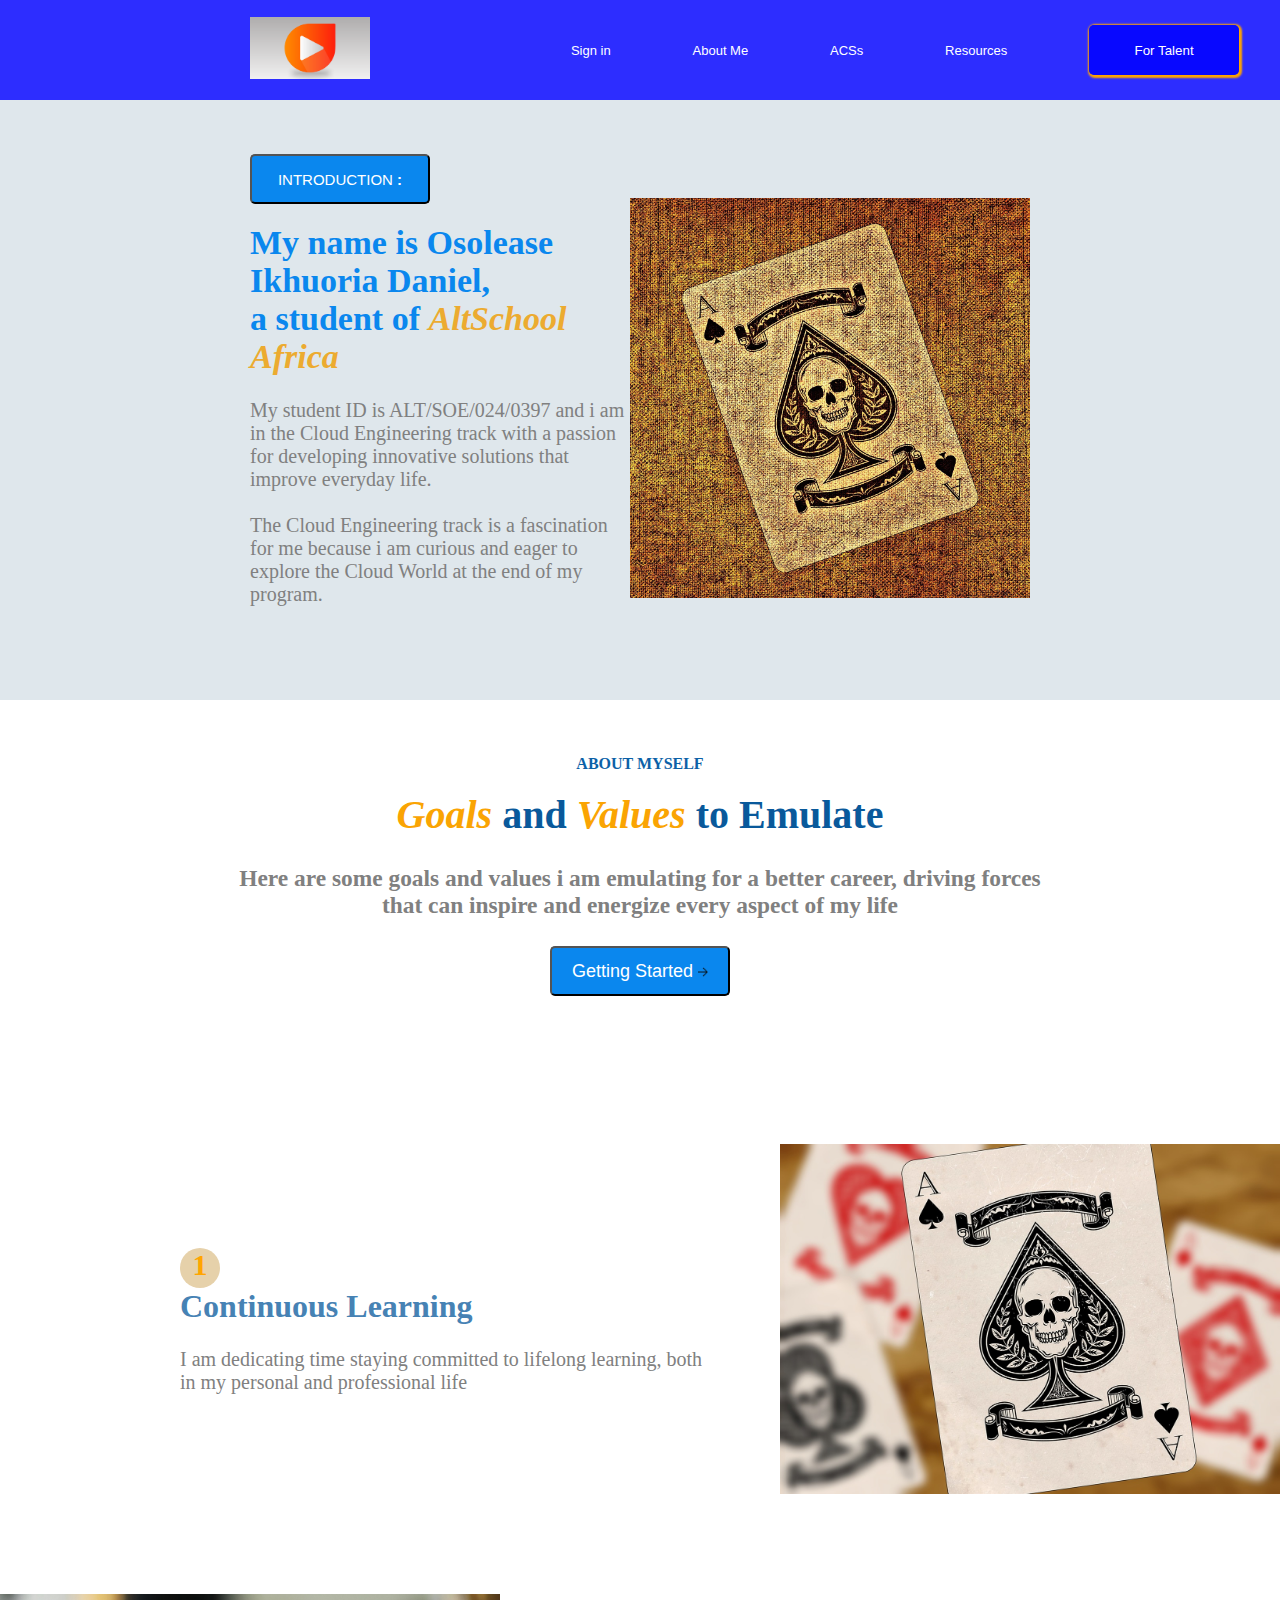
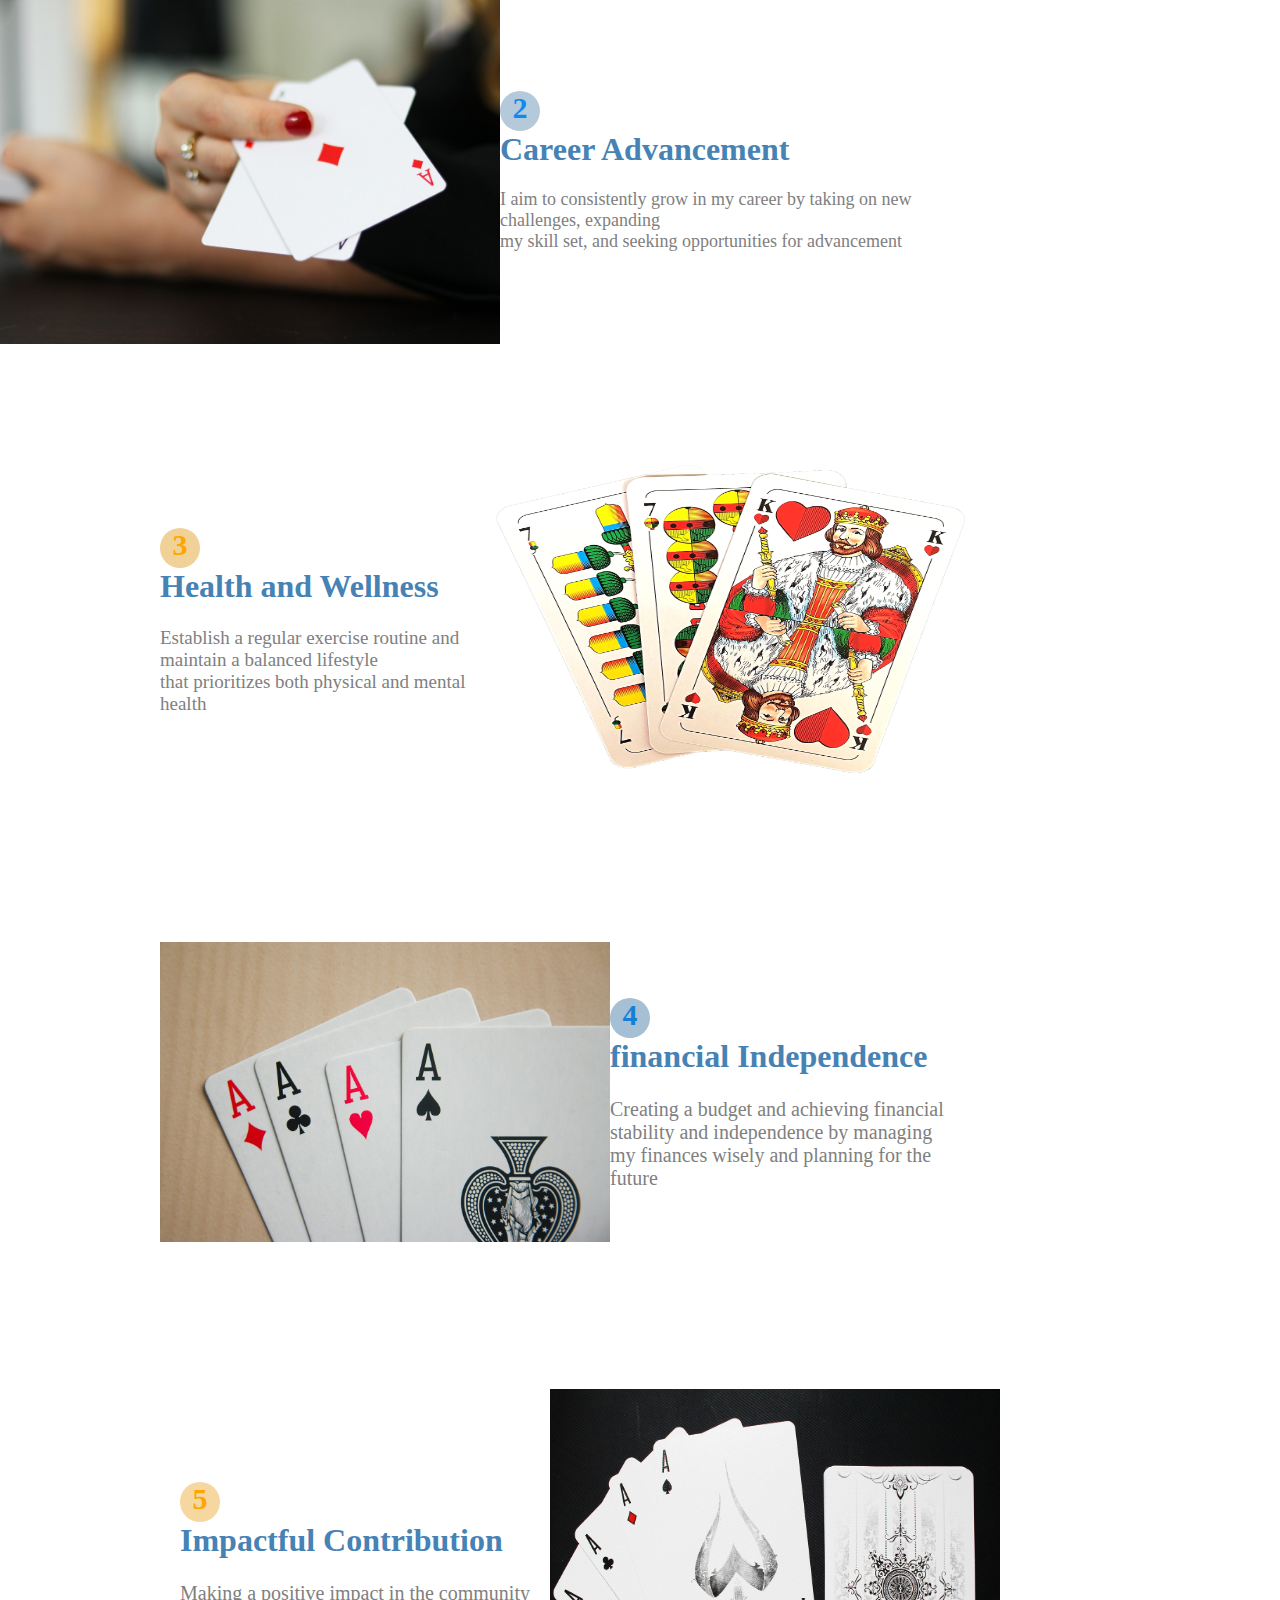
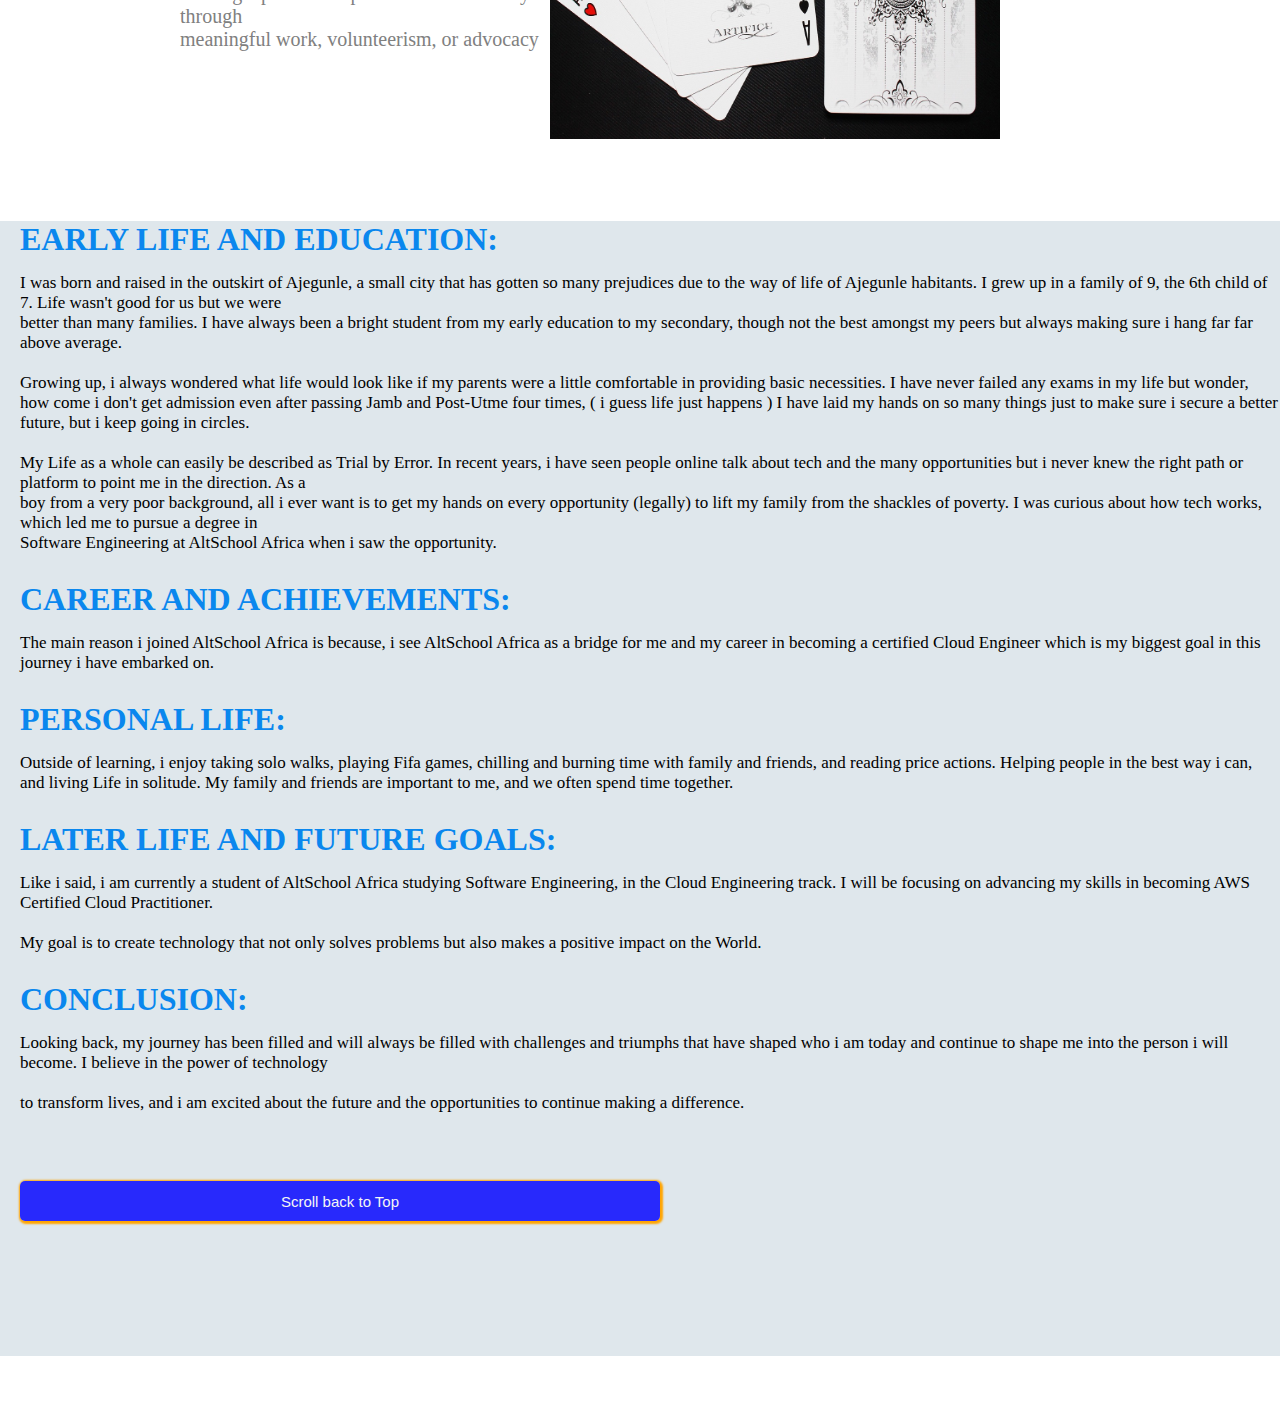
<file: index.html>
<!DOCTYPE html>
<html lang="en">
<head>
    <meta charset="UTF-8">
    <meta name="viewport" content="width=device-width, initial-scale=1.0">
    <title>MY BIOGRAPHY</title>
    <link rel="stylesheet" href="./css/style4.css">
</head>
<body>

    <div id="top"> </div>

    <div class="main">
        <div class="header">
            <div class="logo">
                <img src="./images/music-2240857_1280.png" width="120" alt="">
            </div>

            <div class="nav">
                <ul>
                    <li><a href="./form.html"> Sign in </a> </li>
                    <li><a href="./media.html"> About Me </a> </li>
                    <li><a href="./table.html"> ACSs </a> </li>
                    <li><a href="">Resources</a></li>   
                    <li><button><a href="">For Talent</a></button></li>
                </ul>
            </div>
        </div>

        <div class="introduction">
            <div class="intro">
                <button> INTRODUCTION <b>:</b> </button> <br><br>
                <h1><span>My name is Osolease Ikhuoria Daniel, <br> a student of </span> <i>AltSchool Africa</i></h1>
                <p><br>My student ID is ALT/SOE/024/0397 and i am in the Cloud Engineering track with a  passion for developing innovative solutions that improve everyday life. <br><br>
                    The Cloud Engineering track is a fascination for me because i am curious and eager to explore the Cloud World at the end of my program.
                </p>
            </div>

            <div class="image"><img src="./images/playing-card-1098315_1280.jpg" width="400" alt=""></div>
        </div>

        <div class="aboutMySelf">
            <div class="mySelf"> ABOUT MYSELF <br><br></div>
            <div class="goalsAndValues">
                <h1><span><i> Goals </i></span> and <span><i> Values </i></span> to Emulate <br></h1>
                <h3><br> Here are some goals and values i am emulating for a better career, driving forces <br> that can inspire and energize every aspect of my life <br><br></h3>
                <button> Getting Started <img src="./images/icons8_right_24px.png" width="10px" alt=""></button>
            </div>
        </div>

        <div class="textImagesContainer">
            <div class="continuousLearning">
                <div class="contiLearn">
                    <h2>1</h2>
                    <h1>Continuous Learning <br></h1>
                    <p><br> I am dedicating time staying committed to lifelong learning, both <br> in my personal and professional life</p>
                </div>
                <div class="Submit-Image"><img src="./images/1card.jpg" width="500px" height="350px" alt=""></div>
            </div>

            <div class="careerAdvancement">
                <div class="Data-Image"><img src="./images/2cards.jpg" width="500" height="350" alt=""></div>
                <div class="carAdvance">
                    <h2>2</h2>
                    <h1>Career Advancement <br></h1>
                    <p><br> I aim to consistently grow in my career by taking on new challenges, expanding <br> my skill set, and seeking opportunities for advancement</p>
                </div>
            </div>

            <div class="healthAndWellness">
                <div class="healthy">
                    <h2>3</h2>
                    <h1>Health and Wellness <br></h1>
                    <p><br> Establish a regular exercise routine and maintain a balanced lifestyle <br> that prioritizes both physical and mental health</p>
                </div>
                <div class="Short_Image"><img src="./images/3cards.png" width="500" height="350" alt=""></div>  
            </div>

            <div class="financial-Independence">
                <div class="Application_Image"><img src="./images/4cards.jpg" width="450" height="300" alt=""></div>
                <div class="finances">
                    <h2>4</h2>
                    <h1>financial Independence <br></h1>
                    <p><br> Creating a budget and achieving financial stability and independence by managing my finances wisely and planning for the future</p>
                </div>
            </div>

            <div class="impactfulContribution">
                <div class="impactContri">
                    <h2>5</h2>
                    <h1>Impactful Contribution <br></h1>
                    <p><br> Making a positive impact in the community through <br> meaningful work, volunteerism, or advocacy</p>
                </div>
                <div class="Select_Image"><img src="./images/5cards.jpg" width="450" height="350" alt=""></div>  
            </div>       
        </div>

        <div class="meContainer">
            <div class="earlyLife">
                <h1> EARLY LIFE AND EDUCATION: </h1>
                <p>
                    I was born and raised in the outskirt of Ajegunle, a small city that has gotten so many prejudices due to the way of life of Ajegunle habitants. I grew up in a family of 9, the 6th child of 7. Life wasn't good for us but we were <br> better than
                    many families. I have always been a bright student from my early education to my secondary, though not the best amongst my peers but always making sure i hang far far above average. <br><br>
            
                    Growing up, i always wondered what life would look like if my parents were a little comfortable in providing basic necessities. I have never failed any exams in my life but wonder, how come i don't get admission even after passing
                    Jamb and Post-Utme four times, ( i guess life just happens ) 
            
                    I have laid my hands on so many things just to make sure i secure a better future, but i keep going in circles. <br><br> My Life as a whole can easily be described as Trial by Error.
            
                    In recent years, i have seen people online talk about tech and the many opportunities but i never knew the right path or platform to point me in the direction. As a <br> boy from a very poor background, all i ever want is to get my hands on
                    every opportunity (legally) to lift my family from the shackles of poverty. I was curious about how tech works, which led me to pursue a degree in <br> Software Engineering at AltSchool Africa when i saw the opportunity.               
                </p> <br>
            </div>
    
            <div class="careerAndAchievement">
                <h1> CAREER AND ACHIEVEMENTS: </h1>
                <p>
                    The main reason i joined AltSchool Africa is because, i see AltSchool Africa as a bridge for me and my career in becoming a certified Cloud Engineer which is my biggest goal in this journey i have embarked on.
                </p> <br>
            </div>
    
            <div class="personalLife">
                <h1> PERSONAL LIFE: </h1>
                <p>
                    Outside of learning, i enjoy taking solo walks, playing Fifa games, chilling and burning time with family and friends, and reading price actions. Helping people in the best way i can, and living Life in solitude. My family and friends are important to me, and we often spend time together.
                </p> <br>
            </div>
    
            <div class="laterLife">
                <h1> LATER LIFE AND FUTURE GOALS: </h1>
                <p>
                    Like i said, i am currently a student of AltSchool Africa studying Software Engineering, in the Cloud Engineering track. I will be focusing on advancing my skills in becoming AWS Certified Cloud Practitioner. <br><br>
                    My goal is to create technology that not only solves problems but also makes a positive impact on the World.
                </p> <br>
            </div>
    
            <div class="conclusion">
                <h1> CONCLUSION: </h1>
                <p>
                    Looking back, my journey has been filled and will always be filled with challenges and triumphs that have shaped who i am today and continue to shape me into the person i will become. I believe in the power of technology <br><br> 
                    to transform lives, and i am excited about the future and the opportunities to continue making a difference.               
                </p> <br> 
            </div>

        </div>

        <a href="#top" id="scrollToTop"> <button>Scroll back to Top</button></a> <br><br><br>

        
    </div>
    
   

</body>
</html>
</file>
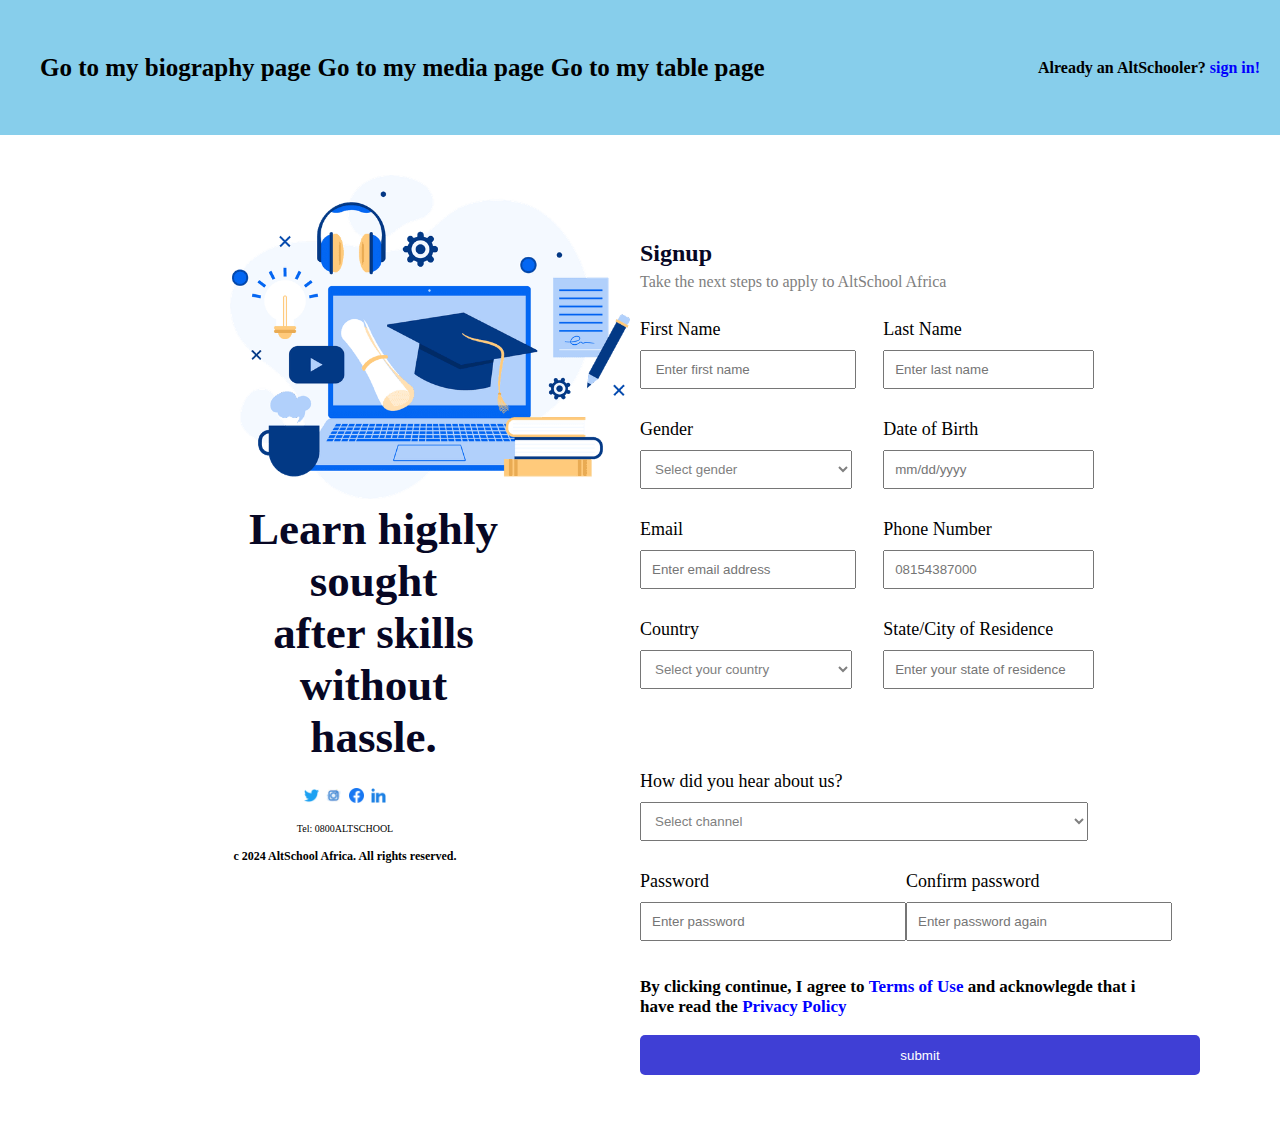
<file: form.html>
<!DOCTYPE html>
<html lang="en">
<head>
    <meta charset="UTF-8">
    <meta name="viewport" content="width=device-width, initial-scale=1.0">
    <title>FORM PAGE</title>
    <link rel="stylesheet" href="./css/style2.css">
</head>
<body>

    <div class="container2">
        <div class="navigationTab">
            <div class="navigate">
                <nav>
                    <a href="./index.html">Go to my biography page</a> <br><br>
                    <a href="./media.html"> Go to my media page </a> <br><br>
                    <a href="./table.html"> Go to my table page </a> <br><br>
                </nav>
            </div>
            
            <div class="alreadyAnAltSchooler">
                <p> <b> Already an AltSchooler? </b> <b style = "color: blue"> sign in! </b> </p>

            </div>
        </div>

        <section>
            <article class="wrapper">
                <div class="learnHighly">
                    <div class="learn">
                        <img src="./images/https___res.cloudinary.com_talentql-inc_image_upload_v1703728439_student-portal_academic_zzg4hi.png" width="400" alt="">
                        <p><b> Learn highly sought <br> after skills without <br> hassle. </b></p>
                    </div>
                    
                    <div class="socialMediaIcons">
                        <div class="images">
                            <img src="./images/1_Twitter_colored_svg-128.webp" width="15px" alt="">
                            <img src="./images/social__media__social_media__instagram_-64.webp" width="15px" alt="">
                            <img src="./images/1_Facebook_colored_svg_copy-128.webp" width="15px" alt="">
                            <img src="./images/56-linkedin-64.webp" width="15px" alt="">
                        </div>
                    </div>

                    <div class="telephone">
                        <p>Tel:  0800ALTSCHOOL</p>
                    </div>

                    <div class="altSchool">
                        <p> <b>c 2024 AltSchool Africa. All rights reserved.</b> </p>
                    </div>
                </div>
                
                <div class="navigationTab2">
                    <div class="signUp">
                        <ul>
                            <h2>Signup</h2>
                            <p>Take the next steps to apply to AltSchool Africa</p> <br>
                        </ul>
                    </div>
        
                    <div class="userInput">
                        <div class="firstInput">
                            <div class="firstName">
                                <label for="firstName"> First Name </label>
                                <input type="text" id="firstName" placeholder=" Enter first name">
                            </div>

                            <div class="form-select">
                                <label for="gender">Gender</label>
                                <select name="gender" id="gender">
                                    <option value="">Select gender</option>
                                    <option value="male">Male</option>
                                    <option value="female">Female</option>
                                </select> 
                            </div>

                            <div class="email">
                                <label for="email"> Email </label>
                                <input type="text" id="email" placeholder="Enter email address">
                            </div>

                            <div class="form-select">
                                <label for="country-selection"> Country </label>
                                <select name="country" id="country-selection">
                                    <option value="Select country"> Select your country </option>
                                    <option value="Afghanistan"> Afghanistan </option>
                                    <option value="Albania"> Albania </option>
                                    <option value="Algeria"> Algeria </option>
                                    <option value="Andorra"> Andorra </option>
                                    <option value="Angola"> Angola </option>
                                    <option value="Antigua"> Antigua </option>
                                    <option value="Argentina"> Argentina </option>
                                    <option value="Armenia"> Armenia </option>
                                    <option value="Australia"> Australia </option>
                                    <option value="Austria"> Austria </option>
                                    <option value="Azerbaijan"> Azerbaijan </option>
                                    <option value="Bahamas"> Bahamas </option>
                                    <option value="Bahrain"> Bahrain </option>
                                    <option value="Bangladesh"> Bangladesh </option>
                                    <option value="Barbados"> Barbados </option>
                                    <option value="Belgium"> Belgium </option>
                                    <option value="Belize"> Belize </option>
                                    <option value="Benin"> Benin </option>
                                    <option value="Bhutan"> Bhutan </option>
                                    <option value="Bolivia"> Bolivia </option>
                                    <option value="Bosnia Herzegovina"> Bosnia Herzegovina </option>
                                    <option value="Bostwana"> Bostwana </option>
                                    <option value="Brazil"> Brazil </option>
                                    <option value="Brunei"> Brunei </option>
                                    <option value="Bulgaria"> Bulgaria </option>
                                    <option value="Burkina"> Burkina </option>
                                    <option value="Burundi"> Burundi </option>7
                                    <option value="Cambodia"> Cambodia </option>
                                    <option value="Cameroun"> Cameroun </option>
                                    <option value="Canada"> Canada </option>
                                    <option value="Cape Verde"> Cape Verde </option>
                                    <option value="Centra African Rep"> Centra African Rep </option>
                                    <option value="Chad"> Chad </option>
                                    <option value="Chile"> Chile </option>
                                    <option value="China"> China </option>
                                    <option value="Colombia"> Colombia </option>
                                    <option value="Comoros"> Comoros </option>
                                    <option value="Costa Rica"> Costa Rica </option>
                                    <option value="Croatia"> Croatia </option>
                                    <option value="Cyprus"> Cyprus </option>
                                    <option value="Czech Republic"> Czech Republic </option>
                                    <option value="Denmark"> Denmark </option>
                                    <option value="Djibouti"> Djibouti </option>
                                    <option value="Dominica"> Dominica </option>
                                    <option value="Dominican Republic"> Dominican Republic </option>
                                    <option value="East Timor"> East Timor </option>
                                    <option value="Ecuador"> Ecuador </option>
                                    <option value="Egypt"> Egypt </option>
                                    <option value="El Salvador"> El Salvador </option>
                                    <option value="Equatorial Guinea"> Equatorial Guinea </option>
                                    <option value="Eritrea"> Eritrea </option>
                                    <option value="Estonia"> Estonia </option>
                                    <option value="Ethiopia"> Ethiopia </option>
                                    <option value="Fiji"> Fiji </option>
                                    <option value="Finland"> Finland </option>
                                    <option value="France"> France </option>
                                    <option value="Gabon"> Gabon </option>
                                    <option value="Gambia"> Gambia </option>
                                    <option value="Georgia"> Georgia </option>
                                    <option value="Germany"> Germany </option>
                                    <option value="Ghana"> Ghana </option>
                                    <option value="Greece"> Greece </option>
                                    <option value="Grenada"> Grenada </option>
                                    <option value="Guatemala"> Guatemala </option>
                                    <option value="Guinea"> Guinea </option>
                                    <option value="Guinea Bissau"> Guinea Bissau </option>
                                    <option value="Guyana"> Guyana </option>
                                    <option value="Haiti"> Haiti </option>
                                    <option value="Honduras"> Honduras </option>
                                    <option value="Hungary"> Hungary </option>
                                    <option value="Iceland"> Iceland </option>
                                    <option value="India"> India </option>
                                    <option value="Indonesia"> Indonesia </option>
                                    <option value="Ireland (Republic)"> Ireland (Republic) </option>
                                    <option value="Israel"> Israel </option>
                                    <option value="Ivory Coast"> Ivory Coast </option>
                                    <option value="Italy"> Italy </option>
                                    <option value="Jamaica"> Jamaica </option>
                                    <option value="Japan"> Japan </option>
                                    <option value="Jordan"> Jordan </option>
                                    <option value="Kazakhstan"> Kazakhstan </option>
                                    <option value="Kenya"> Kenya </option>
                                    <option value="Kiribati"> Kiribati </option>
                                    <option value="Korea South"> Korea South </option>
                                    <option value="Kosovo"> Kosovo </option>
                                    <option value="Kuwait"> Kuwait </option>
                                    <option value="Kyrgyzstan"> Kyrgyzstan </option>
                                    <option value="Laos"> Laos </option>
                                    <option value="Lativia"> Lativia </option>
                                    <option value="Lebanon"> Lebanon </option>
                                    <option value="Lesotho"> Lesotho </option>
                                    <option value="Liberia"> Liberia </option>
                                    <option value="Libya"> Libya </option>
                                    <option value="Liechtenstein"> Liechtenstein </option>
                                    <option value="Lithuania"> Lithuania </option>
                                    <option value="Luxembourg"> Luxembourg </option>
                                    <option value="Macedonia"> Macedonia </option>
                                    <option value="Madagascar"> Madagascar </option>
                                    <option value="Malawi"> Malawi </option>
                                    <option value="Malaysia"> Malaysia </option>
                                    <option value="Maldives"> Maldives </option>
                                    <option value="Mali"> Mali </option>
                                    <option value="Malta"> Malta </option>
                                    <option value="Marshall Islands"> Marshall Islands </option>
                                    <option value="Mauritania"> Mauritania </option>
                                    <option value="Mauritius"> Mauritius </option>
                                    <option value="Mexico"> Mexico </option>
                                    <option value="Micronesia"> Micronesia </option>
                                    <option value="Moldova"> Moldova </option>
                                    <option value="Monaco"> Monaco </option>
                                    <option value="Monogolia"> Monogolia </option>
                                    <option value="Montenegro"> Montenegro </option>
                                    <option value="Moroco"> Moroco </option>
                                    <option value="Mozambique"> Mozambique </option>
                                    <option value="Namibia"> Namibia </option>
                                    <option value="Nauru"> Nauru </option>
                                    <option value="Nepal"> Nepal </option>
                                    <option value="Netherlands"> Netherlands </option>
                                    <option value="New Zealand"> New Zealand </option>
                                    <option value="Nicaragua"> Nicaragua </option>
                                    <option value="Niger"> Niger </option>
                                    <option value="Nigeria"> Nigeria </option>
                                    <option value="Norway"> Norway </option>
                                    <option value="Oman"> Oman </option>
                                    <option value="Pakistan"> Pakistan </option>
                                    <option value="Palau"> Palau </option>
                                    <option value="Panama"> Panama </option>
                                    <option value="Papau New Guinea"> Papau New Guinea </option>
                                    <option value="Paraguay"> Paraguay </option>
                                    <option value="Peru"> Peru </option>
                                    <option value="Philippines"> Philippines </option>
                                    <option value="Poland"> Poland </option>
                                    <option value="Portugal"> Portugal </option>
                                    <option value="Qatar"> Qatar </option>
                                    <option value="Romania"> Romania </option>
                                    <option value="Russian Federation"> Russian Federation </option>
                                    <option value="Rwanda"> Rwanda </option>
                                    <option value="St Kitts & Amp: Nevis"> St Kitts & Amp: Nevis </option>
                                    <option value="St Lucia"> St Lucia </option>
                                    <option value="Saint Vincent &amp: the Grenadines"> Saint Vincent &amp: the Grenadines </option>
                                    <option value="Samoa"> Samoa </option>
                                    <option value="San Marino"> San Marino </option>
                                    <option value="Sao Tome &amp: Principe"> Sao Tome &amp: Principe </option>
                                    <option value="Saudi Arabia"> Saudi Arabia </option>
                                    <option value="Senegal"> Senegal </option>
                                    <option value="Serbia"> Serbia </option>
                                    <option value="Seychelles"> Seychelles </option>
                                    <option value="Sierra Leone"> Sierra Leone </option>
                                    <option value="Singapore"> Singapore </option>
                                    <option value="Slovakia"> Slovakia </option>
                                    <option value="Slovenia"> Slovenia </option>
                                    <option value="Solomon Islands"> Solomon Islands </option>
                                    <option value="Somalia"> Somalia </option>
                                    <option value="South Africa"> South Africa </option>
                                    <option value="South Sudan"> South Sudan </option>
                                    <option value="Spain"> Spain </option>
                                    <option value="Sri Lanka"> Sri Lanka" </option>
                                    <option value="Sudan "> Sudan </option>
                                    <option value="Suriname"> Suriname </option>
                                    <option value="Swaziland"> Swaziland </option>
                                    <option value="Sweden"> Sweden </option>
                                    <option value="Switzerland"> Switzerland </option>
                                    <option value="Taiwan"> Taiwan </option>
                                    <option value="Tajikistan"> Tajikistan </option>
                                    <option value="Tanzania"> Tanzania </option>
                                    <option value="Thailand"> Thailand </option>
                                    <option value="Togo"> Togo </option>
                                    <option value="Tonga"> Tonga </option>
                                    <option value="Trinidad &amp: Tobago"> Trinidad &amp: Tobago </option>
                                    <option value="Tunisia"> Tunisia </option>
                                    <option value="Turkey"> Turkey </option>
                                    <option value="Turkmenistan"> Turkmenistan </option>
                                    <option value="Tuvalu"> Tuvalu </option>
                                    <option value="Uganda"> Uganda </option>
                                    <option value="Ukraine"> Ukraine </option>
                                    <option value="United Arab Emirates"> United Arab Emirates </option>
                                    <option value="United Kingdom"> United Kingdom </option>
                                    <option value="United States"> United States </option>
                                    <option value="Uruguay"> Uruguay </option>
                                    <option value="Uzbekistan"> Uzbekistan </option>
                                    <option value="Vanuatu"> Vanuatu </option>
                                    <option value="Vatican City"> Vatican City </option>
                                    <option value="Venezuela"> Venezuela </option>
                                    <option value="Vietnam"> Vietnam </option>
                                    <option value="Yemen"> Yemen </option>
                                    <option value="Zambia"> Zambia </option>
                                    <option value="Zimbabwe"> Zimbabwe </option>
                                </select>                                                        
                            </div>                            
                        </div>

                        <div class="lastInput">
                            <div class="lastName">
                                <label for="lastName"> Last Name </label>
                                <input type="text" id="lastName" placeholder="Enter last name">
                            </div>

                            <div class="dateOfBirth">
                                <label for="dateOfBirth"> Date of Birth </label>
                                <input type="text" id="dateOfBirth" placeholder="mm/dd/yyyy">
                                <!-- <h3>Date of Birth</h3>
                                <button> <p> mm/dd/yyyy </p> </button>                    -->
                            </div>

                            <div class="phoneNumber">
                                <label for="phoneNumber"> Phone Number </label>
                                <input type="text" id="phoneNumber" placeholder="08154387000">
                            </div>

                            <div class="stateOfResidence">
                                <label for="stateOfResidence"> State/City of Residence </label>
                                <input type="text" id="stateOfResidence" placeholder="Enter your state of residence">
                            </div>                           
                        </div>
                    
                    </div>
        
                    <div class="howDidYou">                      
                        <label for="how-did"> How did you hear about us? </label>
                        <select name="how" id="how-did">
                            <option value="Select gender"> Select channel </option>
                            <option value="Twitter"> Twitter </option>
                            <option value="Facebook"> Facebook </option>
                            <option value="Linkedin"> Linkedin </option>
                            <option value="Youtube"> Youtube </option>
                            <option value="Friend"> Friend </option>
                            <option value="WhatsApp"> WhatsApp </option>
                            <option value="Instagram"> Instagram </option>
                            <option value="Bill Board"> Bill Board </option>
                            <option value="Sales Officer"> Sales Officer </option>
                            <option value="Other"> Other </option>
                        </select>                                  
                    </div>

                    <div class="passWordConfirmation">
                        <div class="password">
                            <label for="password">Password</label>
                            <input type="text" id="password" placeholder="Enter password">
                        </div>

                        <div class="confirmPassword">
                            <label for="confirmPassword">Confirm password</label>
                            <input type="text" id="confirmPassword" placeholder="Enter password again">
                        </div>

                    </div> <br><br>
        
                    <div class="byClicking">                        
                        <h3>By clicking continue, I agree to <b style="color: blue;">Terms of Use</b> and acknowlegde that i <br> have read the <b style="color: blue;"> Privacy Policy </b></h3><br>
                        <button> <p> submit </p> </button> <br><br><br> <br><br>                   
                    </div>           
                </div>
            </article>
        </section>  
    </div> 
</body>
</html>
</file>
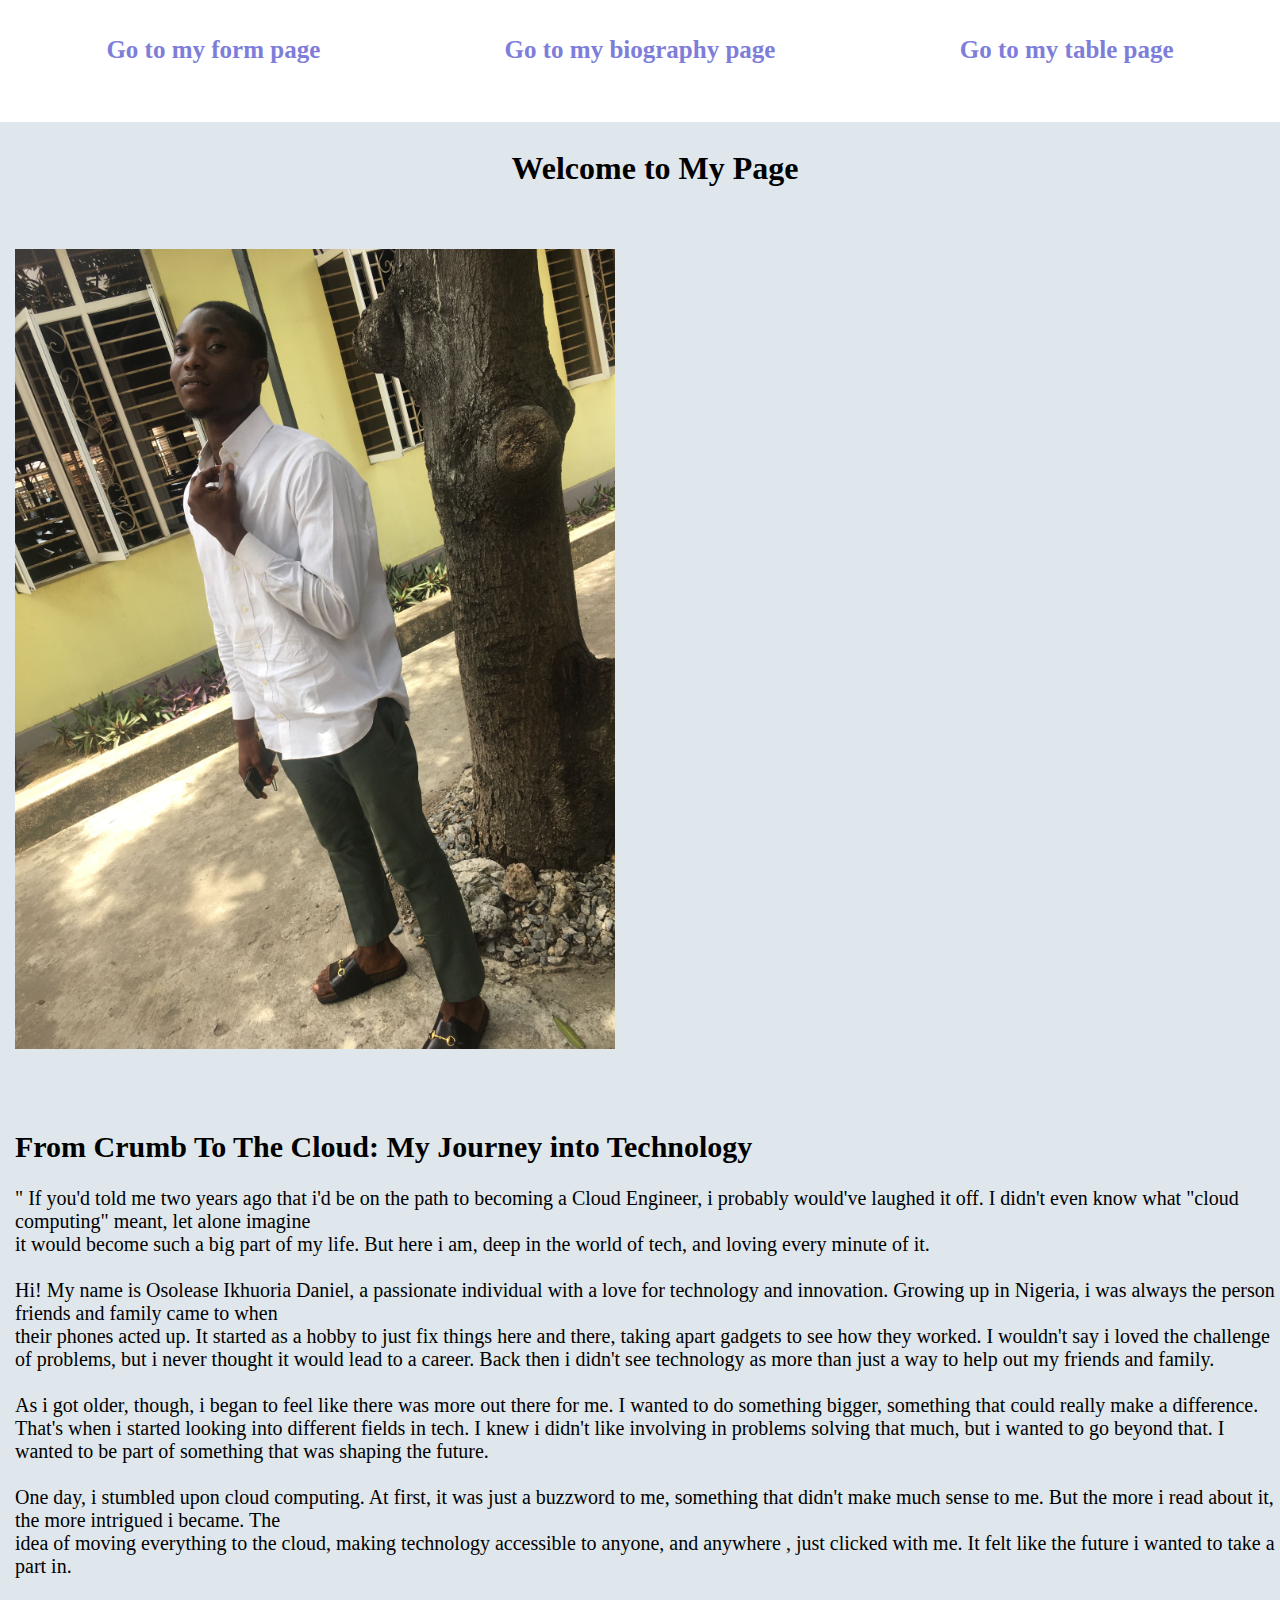
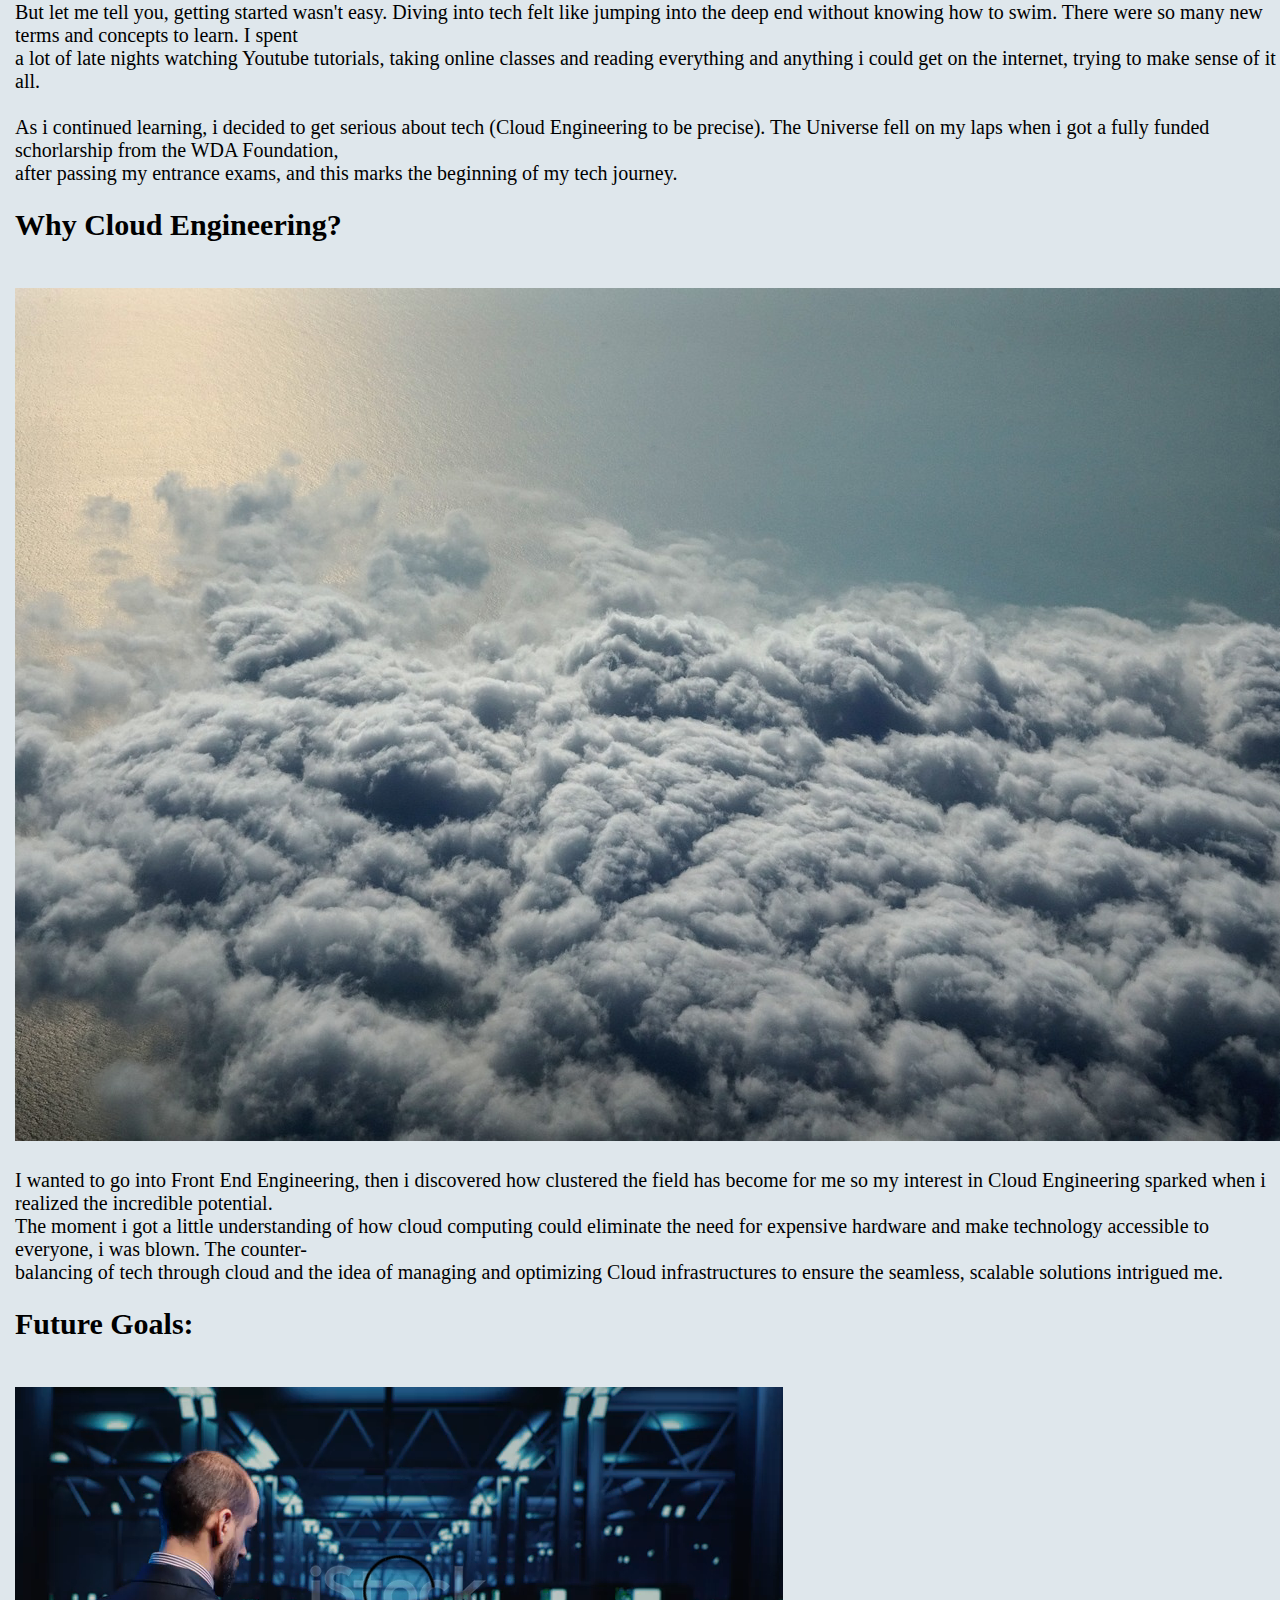
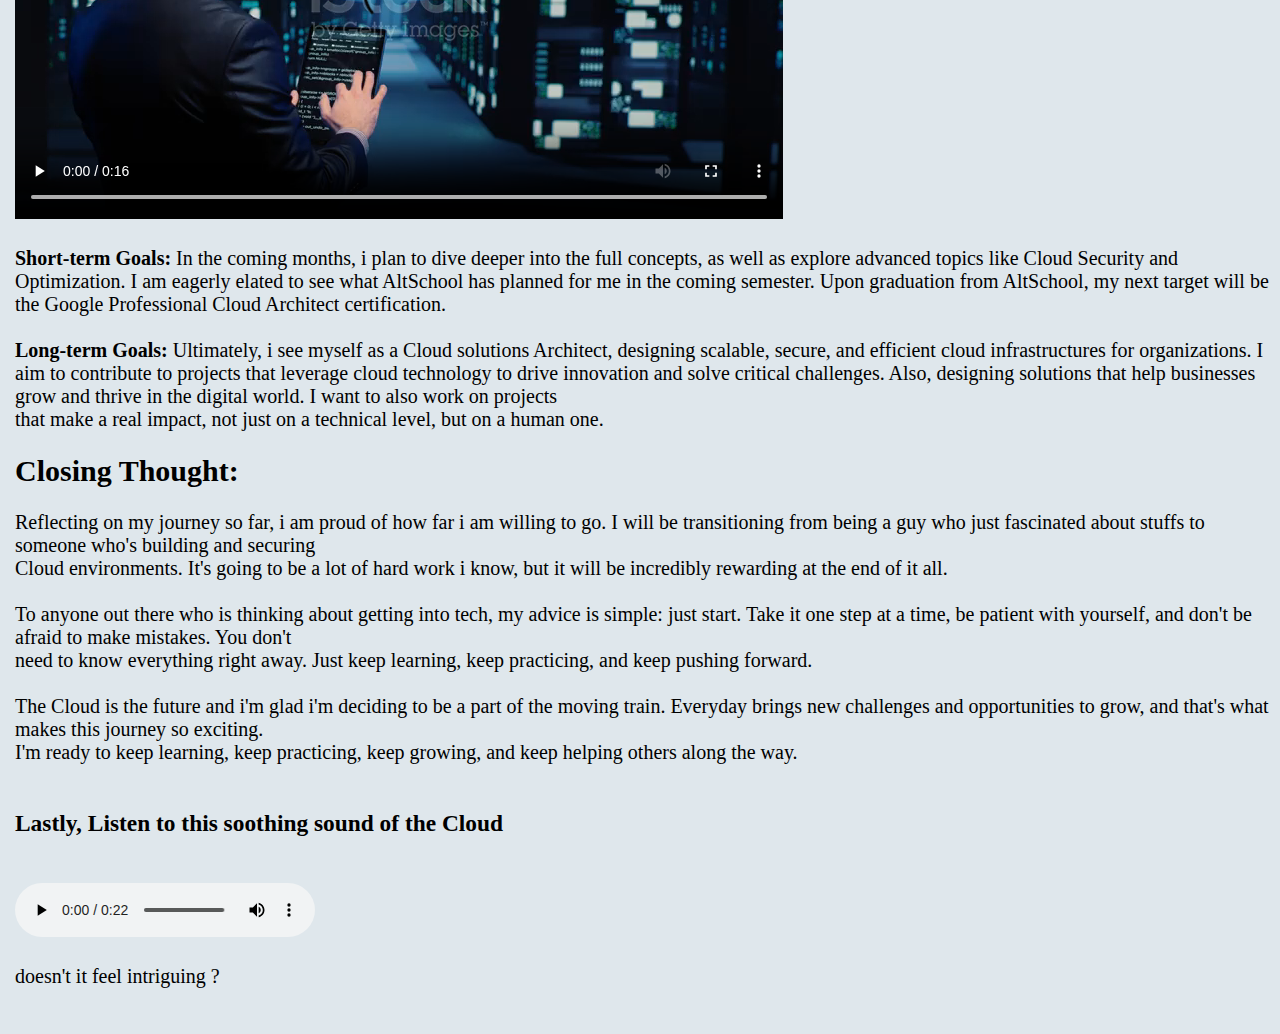
<file: media.html>
<!DOCTYPE html>
<html lang="en">
<head>
    <meta charset="UTF-8">
    <meta name="viewport" content="width=device-width, initial-scale=1.0">
    <title> Powerful Message About Myself </title>
    <link rel="stylesheet" href="./css/style.css">
</head>
<body>

    <div class="container">

        <div class="navigationTab">
            <nav>
                <a href="./form.html"> Go to my form page </a> 
                <a href="./index.html"> Go to my biography page </a> 
                <a href="./table.html"> Go to my table page </a> 
            </nav>
        </div>
    
    
        <div class="aboutMe">
            <h1> Welcome to My Page </h1> <br><br><br>
            <!-- <h2> Welcome to My Page: </h2> <br> -->
            <picture>       
                <source media="(min-width: 960px)"
                    srcset="./images/image-large.jpg" >
                <source media="(min-width: 600px)"
                    srcset="./images/image-medium.jpg" >
                <img src="./images/image-small.jpeg " width=" 600px " alt=" A picture of me ">
            </picture>
        </div>

        <div class="myJourney">
            <h2> From Crumb To The Cloud: My Journey into Technology </h2> <br>
            <p> " If you'd told me two years ago that i'd be on the path to becoming a Cloud Engineer, i probably would've laughed it off. I didn't even know what "cloud computing" meant, let alone imagine <br> it would become such a big part of my life.
                But here i am, deep in the world of tech, and loving every minute of it.
            </p> <br>
        
            <p> Hi! My name is Osolease Ikhuoria Daniel, a passionate individual with a love for technology and innovation. Growing up in Nigeria, i was always the person friends and family came to when
                <br> their phones acted up. It started as a hobby to just fix things
                here and there, taking apart gadgets to see how they worked. I wouldn't say i loved the challenge of problems, but i never thought it would lead to a career. Back then i didn't see technology as more than just a way to help out my friends and family.
                <br><br>
        
                As i got older, though, i began to feel like there was more out there for me. I wanted to do something bigger, something that could really make a difference. That's when i started looking into different fields in tech. I knew i didn't like involving in 
                problems solving that much, but i wanted to go beyond that. I wanted to be part of something that was shaping the future.
                
                <br><br>
        
                One day, i stumbled upon cloud computing. At first, it was just a buzzword to me, something that didn't make much sense to me. But the more i read about it, the more intrigued i became. The <br> idea of moving everything to the cloud, making technology accessible
                to anyone, and anywhere , just clicked with me. It felt like the future i wanted to take a part in.
                <br><br>
        
                But let me tell you, getting started wasn't easy. Diving into tech felt like jumping into the deep end without knowing how to swim. There were so many new terms and concepts to learn. I spent <br> a lot of late nights watching Youtube tutorials, taking online 
                classes and reading everything and anything i could get on the internet, trying to make sense of it all.
                <br><br>
        
                As i continued learning, i decided to get serious about tech (Cloud Engineering to be precise). The Universe fell on my laps when i got a fully funded schorlarship from the WDA Foundation, <br>
                after passing my entrance exams, and this marks the beginning of my tech journey.
                <br><br>    
            </p>     

        </div>

        <div class="whyCloudEngineering">
            <h2> Why Cloud Engineering? </h2> 
            <br><br>
            
            <p>
                <img src="./images/sky-image.jpg" alt="Visual representation of a cloud">
                <br><br>
        
                I wanted to go into Front End Engineering, then i discovered how clustered the field has become for me so my interest in Cloud Engineering sparked when i realized the incredible potential. <br> The moment i got a little understanding of how cloud computing could 
                eliminate the need for expensive hardware and make technology accessible to everyone, i was blown. The counter- <br> balancing of tech through cloud and  the idea of managing and optimizing Cloud infrastructures to ensure the seamless, scalable solutions intrigued me.  
                <br><br>
            </p>
        </div>
    
        <div class="futureGoals">
            <h2> Future Goals: </h2><br><br>
    
            <video src="./video/istockphoto-1466592934-640_adpp_is.mp4"  controls> your browser does not support the video tag </video><br><br>
        
            <p> 
                <b> Short-term Goals: </b> In the coming months, i plan to dive deeper into the full concepts, as well as explore advanced topics like Cloud Security and Optimization. 
                I am eagerly elated to see what AltSchool has planned for me in the coming semester. Upon graduation from AltSchool, my next target will be the Google Professional Cloud Architect certification.
                <br><br>
        
                <b> Long-term Goals:</b> Ultimately, i see myself as a Cloud solutions Architect, designing scalable, secure, and efficient cloud infrastructures for organizations. I aim to contribute to projects that leverage cloud technology
                to drive innovation and solve critical challenges. Also, designing solutions that help businesses grow and thrive in the digital world. I want to also work on projects <br> that make a real impact, not just on a technical level, but on a human one.
                <br><br>
            </p>

        </div>
        
        <div class="closingThoughts">
            <h2> Closing Thought: </h2><br>
    
            <p> Reflecting on my journey so far, i am proud of how far i am willing to go. I will be transitioning from being a guy who just fascinated about stuffs to someone who's building and securing <br> Cloud environments. It's going to be a lot of hard work i know,
                but it will be incredibly rewarding at the end of it all.
                <br><br>
        
                To anyone out there who is thinking about getting into tech, my advice is simple: just start. Take it one step at a time, be patient with yourself, and don't be afraid to make mistakes. You don't <br> need to know everything right away. Just keep learning,
                keep practicing, and keep pushing forward.
                <br><br>
        
                The Cloud is the future and i'm glad i'm deciding to be a part of the moving train. Everyday brings new challenges and opportunities to grow, and that's what makes this journey so exciting. <br> I'm ready to keep learning, keep practicing, keep growing, and 
                keep helping others along the way.

            </p> <br><br>
        
            <h3> Lastly, Listen to this soothing sound of the Cloud </h3>
            <br><br>
            <audio src="./audio/sadness-from-a-cloud-27619.mp3" controls>  your browser does not support the audio element </audio> <br><br>
            <p> doesn't it feel intriguing ? </p>
            <br><br>

        </div>
        

    </div>

   
</body>
</html>
</file>
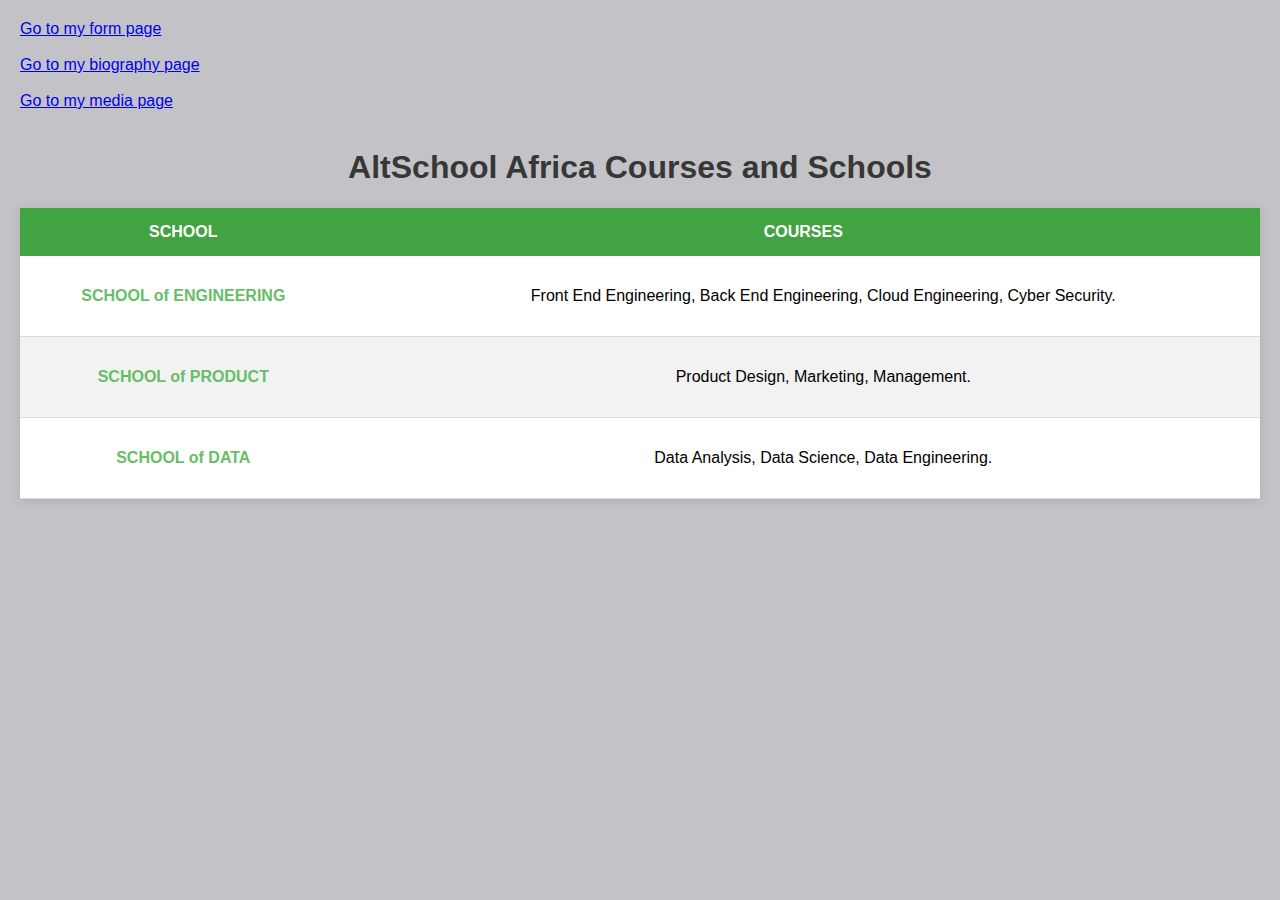
<file: table.html>
<!DOCTYPE html>
<html lang="en">
<head>
    <meta charset="UTF-8">
    <meta name="viewport" content="width=device-width, initial-scale=1.0">
    <title> AltSchool Africa Courses </title>
    <link rel="stylesheet" href="./css/style3.css">
</head>
<body>

    <nav>
        <a href="./form.html"> Go to my form page </a> <br><br>
        <a href="./index.html"> Go to my biography page </a> <br><br>
        <a href="./media.html"> Go to my media page </a> <br><br>
    </nav>

    <h1> AltSchool Africa Courses and Schools </h1>

    <table>
        <thead>
            <tr>
                <th> SCHOOL </th>
                <th> COURSES </th>
            </tr>
        </thead>

        <tbody>
            <tr>
                <td> SCHOOL of ENGINEERING </td>
                <td>
                    <ul>
                        Front End Engineering,
                        Back End Engineering,
                        Cloud Engineering,
                        Cyber Security.
                    </ul>
                </td>
            </tr>   

            <tr>
                <td> SCHOOL of PRODUCT </td>
                <td>
                    <ul>
                        Product Design,
                        Marketing,
                        Management.
                    </ul>
                </td>
            </tr>

            <tr>
                <td> SCHOOL of  DATA </td>
                <td>
                    <ul>
                        Data Analysis, 
                        Data Science, 
                        Data Engineering.
                    </ul>
                </td>
            </tr>
        </tbody>
    </table>
</body>
</html>
</file>
<file: css/style4.css>
*{
    margin: 0;
    padding: 0;
}

.main{
  width: 100%;
  /* height: 800vh; */
  display: flex;
  flex-direction: column;
}

.header{
  width: 100%;
  height: 100px;
  background-color: rgba(0, 0, 255, 0.822);
  display: flex;
  justify-content: space-between;
  align-items: center;
  /* color: white; */
}

.logo {
  margin-left: 250px;
}

.nav {
  width: 750px;
  /* background-color: black; */
}

.nav ul {
  /* margin-right: 250px; */
  display: flex;
  justify-content: space-around;
  align-items: center;
  font-size: 13px;
  font-family: 'Lucida Sans', 'Lucida Sans Regular', 'Lucida Grande', 'Lucida Sans Unicode', Geneva, Verdana, sans-serif;
}
.nav ul li {
  list-style-type: none;
}

.nav ul li a {
  text-decoration: none;
  color: white;
}

.nav ul li button {
  width: 150px;
  height: 50px;
  box-shadow: 1px 1px 2px 2px orange;
  border-radius: 5px;
  border: 5px;
  background-color: rgba(0, 0, 255, 0.822);
}

.nav ul li a:hover {
  color: orange;
}

button:hover {
  background-color: blue;
}

.introduction {
  width: 100%;
  height: 600px;
  background-color: rgb(223, 231, 236);
  display: flex;
  justify-content: space-between;
  align-items: center;
}

.intro {
  margin-left: 250px;
  margin-bottom: 40px;
  font-size: 17px;
  color: rgb(236, 171, 48);
}

.intro h1 span {
  color: rgb(10, 135, 238);
  font-weight: bold;
}

.intro p {
  color: rgb(128, 128, 128);
  font-size: 20px;
}

.intro button {
  width: 180px;
  height: 50px;
  font-size: 15px;
  border-radius: 5px;
  background: rgb(10, 135, 238);
  color: white;
}

.image {
  margin-right: 250px;
}

.aboutMySelf {
  text-align: center;
  margin-top: 55px;
}

.mySelf {
  color: rgb(12, 97, 167);
  font-size: 16px;
  font-weight: bold;
}

.goalsAndValues {
  font-size: 20px;
 font-weight: bold; 
}

.goalsAndValues h1 {
  color: rgb(9, 89, 155);
}

.goalsAndValues h1 span {
  color: rgb(250, 164, 3);
}

.goalsAndValues h3 {
  color: rgb(128, 128, 128);
}

.goalsAndValues button {
  width: 180px;
  height: 50px;
  font-size: 18px;
  border-radius: 5px;
  background: rgb(10, 135, 238);
  color: white;
  margin: auto;
}

.textImagesContainer {
  width: 100%;
  margin-top: 100px;
}

.continuousLearning{
  width: 100%;
  height: 50vh;
  display: flex;
  justify-content: space-between;
  align-items: center;
}

.contiLearn {
  margin-left: 180px;
}

.contiLearn h2 {
  width: 40px;
  height: 40px;
  border-radius: 50%;
  background-color: rgb(230, 209, 170);
  color: orange;
  text-align: center;
  font-size: 30px;
}

.contiLearn h1 {
  color: steelblue;
  font-weight: bold;
}

.contiLearn p {
  font-size: 20px;
  color: gray;
}

.Submit_Image {
  margin-right: 260px;
}

.careerAdvancement {
  width: 100%;
  height: 50vh;
  display: flex;
  justify-content: space-between;
  align-items: center;
}

.Data_Image {
  margin-left: 150px;
}

.carAdvance {
  margin-right: 300px;
}

.carAdvance h2 {
  width: 40px;
  height: 40px;
  border-radius: 50%;
  background-color: rgb(180, 201, 218);
  color: rgb(11, 139, 243);
  text-align: center;
  font-size: 30px;
}

.carAdvance h1 {
  color: steelblue;
  font-weight: bold;
}

.carAdvance p {
  font-size: 18px;
  color: gray;
}

.healthAndWellness {
  width: 100%;
  height: 50vh;
  display: flex;
  justify-content: space-between;
  align-items: center; 
}

.healthy {
  margin-left: 160px;
}

.healthy h2 {
  width: 40px;
  height: 40px;
  border-radius: 50%;
  background-color: rgb(240, 209, 151);
  color: orange;
  text-align: center;
  font-size: 30px;
}

.healthy h1 {
  color: steelblue;
  font-weight: bold;
}

.healthy p {
  font-size: 19px;
  color: gray;
}

.Short_Image {
  margin-right: 300px;
}

.financial-Independence{
  width: 100%;
  height: 55vh;
  display: flex;
  justify-content: space-between;
  align-items: center; 
}

.Application_Image {
  margin-left: 160px;
}

.finances {
  margin-right: 320px;
}

.finances h2 {
  width: 40px;
  height: 40px;
  border-radius: 50%;
  background-color: rgb(165, 191, 212);
  color: rgb(19, 127, 216);
  text-align: center;
  font-size: 30px;
}

.finances h1 {
  color: steelblue;
  font-weight: bold;
}

.finances p {
  font-size: 20px;
  color: gray;
}

.impactfulContribution {
  width: 100%;
  height: 50vh;
  display: flex;
  justify-content: space-between;
  align-items: center;
}

.impactContri {
  margin-left: 180px;
}

.impactContri h2 {
  width: 40px;
  height: 40px;
  border-radius: 50%;
  background-color: rgb(245, 215, 159);
  color: orange;
  text-align: center;
  font-size: 30px;
} 

.impactContri h1 {
  color: steelblue;
  font-weight: bold;
}

.impactContri p {
  font-size: 20px;
  color: gray;
}

.Select_Image {
  margin-right: 280px;
}

.meContainer {
  margin-top: 30px;
  background-color: rgb(223, 231, 236);
}

.earlyLife {
  margin-left: 20px;
}

.earlyLife h1 {
  color: rgb(10, 135, 238);
  font-weight: bold;
}

.earlyLife p {
  margin-top: 15px;
  /* color: rgb(128, 128, 128); */
  font-size: 17px;
}

.careerAndAchievement {
  margin-left: 20px;
  margin-top: 10px;
}

.careerAndAchievement h1 {
  color: rgb(10, 135, 238);
  font-weight: bold;
}

.careerAndAchievement p {
  margin-top: 15px;
  font-size: 17px;
}

.personalLife {
  margin-left: 20px;
  margin-top: 10px;
}

.personalLife h1 {
  color: rgb(10, 135, 238);
  font-weight: bold;
}

.personalLife p {
  margin-top: 15px;
  font-size: 17px;
}

.laterLife {
  margin-left: 20px;
  margin-top: 10px;
}

.laterLife h1 {
  color: rgb(10, 135, 238);
  font-weight: bold;
}

.laterLife p {
  margin-top: 15px;
  font-size: 17px;
}

.conclusion {
  margin-left: 20px;
  margin-top: 10px;
}

.conclusion h1 {
  color: rgb(10, 135, 238);
  font-weight: bold;
}

.conclusion p {
  margin-top: 15px;
  font-size: 17px;
}

#scrollToTop {
  width: 100%;
  height: 25vh;
  /* margin-top: 20px; */
  background-color: rgb(223, 231, 236);
}

#scrollToTop button {
  width: 50%;
  height: 40px;
  font-size: 15px;
  margin-left: 20px;
  margin-top: 50px;
  color: whitesmoke;
  box-shadow: 1px 1px 2px 2px orange;
  border-radius: 5px;
  border: 5px;
  background-color: rgba(0, 0, 255, 0.822);
}

#scrollToTop button:hover {
  color: rgb(177, 121, 17);
  background-color: rgb(12, 12, 131);

}
</file>
<file: css/style2.css>
* {
    padding: 0;
    margin: 0;
}

.container2 {
    width: 100%;
    /* background-color: white;
    height: 100vh;
    margin-left: 30px; */
}

.navigationTab {
    width: 100%;
    height: 15vh;
    background-color: skyblue;
    position: fixed;
    top: 0;
    z-index: 100000000000;
    display: flex;
    justify-content: space-between;
    align-items: center;
}

.navigate {
    width: 60%;
    /* background-color: brown; */
}

nav {
    /* width: 100%;
    height: 16vh; */
    /* background-color: white;  */
    display: flex;
    justify-content: space-between;
    font-size: 25px;
    font-weight: bold;
    font-family: 'Times New Roman', Times, serif;
    align-items: center;
    margin-left: 40px;
    /* color: black; */
}

nav a {
    color: black;
    /* width: 60%; */
    /* font-size: 25px; */
    /* background: aqua; */
    text-decoration: none;
    /* display: flex; */
    /* justify-content: space-around; */
}

nav a:hover {
    color: rgb(150, 114, 46);
}

.alreadyAnAltSchooler {
    margin-right: 20px;
}

h1 {
    width: 100%;
    /* color: gray; */
    /* background-color: skyblue; */
    margin-top: 120px;
    margin-left: 30px;
    position: fixed;
    top: 0;
    z-index: 100000000000;
}

.wrapper {
    width: 100%;
    /* background-color: brown; */
    height: 100vh;
    display: flex;
    justify-content: space-between;
}

.learnHighly {
    width: 50%;
    /* background-color: brown; */
    margin-top: 95px;
}

.learn {
    
    margin-left: 230px;
    margin-top: 80px;
    /* background-color: aqua; */
}

.learn p {
    width: 70%;
    color: rgb(7, 7, 36);
    /* background-color: blueviolet; */
    font-size: 45px;
    font-family: 'Times New Roman', Times, serif;
    text-align: center;
}

.socialMediaIcons {
    width: 100%;
    display: flex;
    justify-content: center;
    margin-top: 25px;
    /* background-color: #007BFF; */
}

.images {
    width: 14%;
    /* background-color: aquamarine; */
    display: flex;
    justify-content: space-around;
    margin-left: 50px;
}

.telephone {
    text-align: center;
    margin-top: 20px;
    font-size: 10px;
    font-family: 'Times New Roman', Times, serif;
    margin-left: 50px;
}

.altSchool {
    text-align: center;
    margin-top: 15px;
    font-size: 12px;
    font-family: 'Times New Roman', Times, serif;
    margin-left: 50px;
}

.navigationTab2 {
    width: 50%;
    margin-top: 240px;
    /* background-color: burlywood; */
}

.signUp {
    /* overflow-y: scroll; */
}

.signUp ul h2 {
    color: rgb(7, 7, 36);
    font-family: 'Times New Roman', Times, serif;
    /* color: aliceblue; */
}

.signUp ul p {
    font-family: 'Times New Roman', Times, serif;
    color: gray;
    margin-top: 6px;
}

.userInput {
    width: 100%;
    height: 48vh;
    display: flex;
    justify-content: space-between;
    /* background-color: aquamarine; */
}

.firstInput {
    width: 36%;
    /* background-color: rgb(72, 106, 106); */
}

.firstName  {
    font-family: 'Times New Roman', Times, serif;
    font-size: 18px;
}

#firstName {
    width: 86%;
    padding: 10px;
    /* margin-top: 5px; */
    /* height: 32px; */
}

.form-select  {
    font-size: 18px;
    font-family: 'Times New Roman', Times, serif;   
    margin-top: 30px;
    /* margin-bottom: 15px; */
}

label {
    margin-top: 10px;
    display: block;
    margin-bottom: 10px;
}

select {
    color: gray;
    width: 95%;
    padding: 10px;
    box-sizing: border-box;
}

.email {
    font-family: 'Times New Roman', Times, serif;
    font-size: 18px;
    margin-top: 30px;
}

#email {
    width: 86%;
    padding: 10px;
    /* margin-top: 5px; */
}

.lastInput {
    /* width: 36%; */
    width: 64%;
    margin-left: 20px;
    /* background-color: aquamarine; */
}

.lastName {
    /* margin-top: 5px; */
    font-family: 'Times New Roman', Times, serif;
    font-size: 18px;
}

#lastName {
    width: 47%;
    padding: 10px;
}

.dateOfBirth {
    margin-top: 30px;
    font-family: 'Times New Roman', Times, serif;
    font-size: 18px;
}

#dateOfBirth {
    width: 47%;
    padding: 10px;
}

.phoneNumber {
    margin-top: 30px;
    font-family: 'Times New Roman', Times, serif;
    font-size: 18px;
}

#phoneNumber {
    width: 47%;
    padding: 10px;
}

.stateOfResidence {
    font-family: 'Times New Roman', Times, serif;
    font-size: 18px;
    margin-top: 30px;
}

#stateOfResidence {
    width: 47%;
    padding: 10px;
}

.howDidYou {
    margin-top: 30px;
    font-size: 18px;
    font-family: 'Times New Roman', Times, serif;
}

#how-did {
    width: 70%;
    /* padding: 10px; */
}

.passWordConfirmation {
    width: 80%;
    margin-top: 20px;
    /* background-color: aqua; */
    display: flex;
    justify-content: space-between;
}

.password {
    font-family: 'Times New Roman', Times, serif;
    font-size: 18px;
    /* margin-top: 10px; */
    /* background-color: rgb(43, 100, 149); */
}

#password {
    width: 242px;
    padding: 10px;
}

.confirmPassword {
    font-family: 'Times New Roman', Times, serif;
    font-size: 18px;
    /* background-color: aquamarine; */
}

#confirmPassword {
    width: 242px;
    padding: 10px;
    margin-right: 70px;
}

.byClicking h3 {
    font-size: 17px;
}

.byClicking button {
    border-radius: 5px 5px;
    padding: 10px 20px;
    background-color: #007BFF;
    color: white;
    border: none;
    cursor: pointer;
    width: 560px;
    height: 40px;
    background-color: rgb(63, 63, 213);    
}

.byClicking button:hover {
    background-color: #0056b3;
}
</file>
<file: css/style.css>
* {
    padding: 0;
    margin: 0;
}

body {
    background-color: rgb(223, 231, 236);
}

.container {
    width: 100%;
}

.navigationTab {
    width: 100%;
    height: 11vh;
    position: fixed;
    top: 0;
    z-index: 100000000000;
    display: flex;
    justify-content: space-between;
    align-items: center;
}

nav {
    width: 100%;
    height: 16vh;
    background-color: white; 
    display: flex;
    font-size: 25px;
    font-weight: bold;
    font-family: 'Times New Roman', Times, serif;
    align-items: center;
}

nav a {
    color: rgb(126, 126, 218);
    width: 60%;
    font-size: 25px;
    text-decoration: none;
    display: flex;
    justify-content: space-around;
}

nav a:hover {
    color: rgb(107, 106, 106);
}

.aboutMe {
    width: 100%;
    height: 20vh;
    margin-top: 150px;
    margin-left: 15px;
}

.aboutMe h1 {
    width: 100%;
    height: 5vh;
    display: flex;
    justify-content: center;
    font-size: bold;
    font-family: 'Times New Roman', Times, serif;
}

.aboutMe h2 {
    margin-top: 50px;
    font-family: 'Times New Roman', Times, serif;
}


.myJourney {
    margin-left: 15px;
    margin-top: 800px;
    font-family: 'Times New Roman', Times, serif;
    font-size: 20px;
}

.whyCloudEngineering {
    margin-left: 15px;
    font-size: 20px;
    font-family: 'Times New Roman', Times, serif;
} 

.futureGoals {
    margin-left: 15px;
    font-size: 20px;
    font-family: 'Times New Roman', Times, serif;
}

.closingThoughts {
    margin-left: 15px;
    font-size: 20px;
    font-family: 'Times New Roman', Times, serif;
}
</file>
<file: css/style3.css>
body {
    font-family: Arial, Helvetica, sans-serif;
    margin: 0;
    background-color: rgb(195, 195, 199);
    padding: 20px;
}

h1 {
    text-align: center;
    color: rgb(56, 55, 55);
}

table {
    width: 100%;
    border-collapse: collapse;
    margin: 20px 0;
    background-color: rgb(255, 255, 255);
    box-shadow: 0 2px 10px rgba(0, 0 , 0, 0.1);
}

th, td {
    padding: 15px;
    /* text-align: left; */
    text-align: center;
}

th {
    color: white;
    background-color: rgb(65, 163, 65);
    /* text-transform: uppercase; */
}

tr:nth-child(even) {
    background-color: rgb(242, 242, 242);
}

td {
    border-bottom: 1px solid rgb(218, 217, 217);
}

td:first-child {
    font-weight: bold;
    /* color: #4CAF50; */
}

tr:hover {
    background-color: rgb(53, 53, 53);
    transition: background-color 0.5s ease;
}

td:first-child{
    font-weight: bold;
    color: rgb(103, 190, 103);
}
</file>
